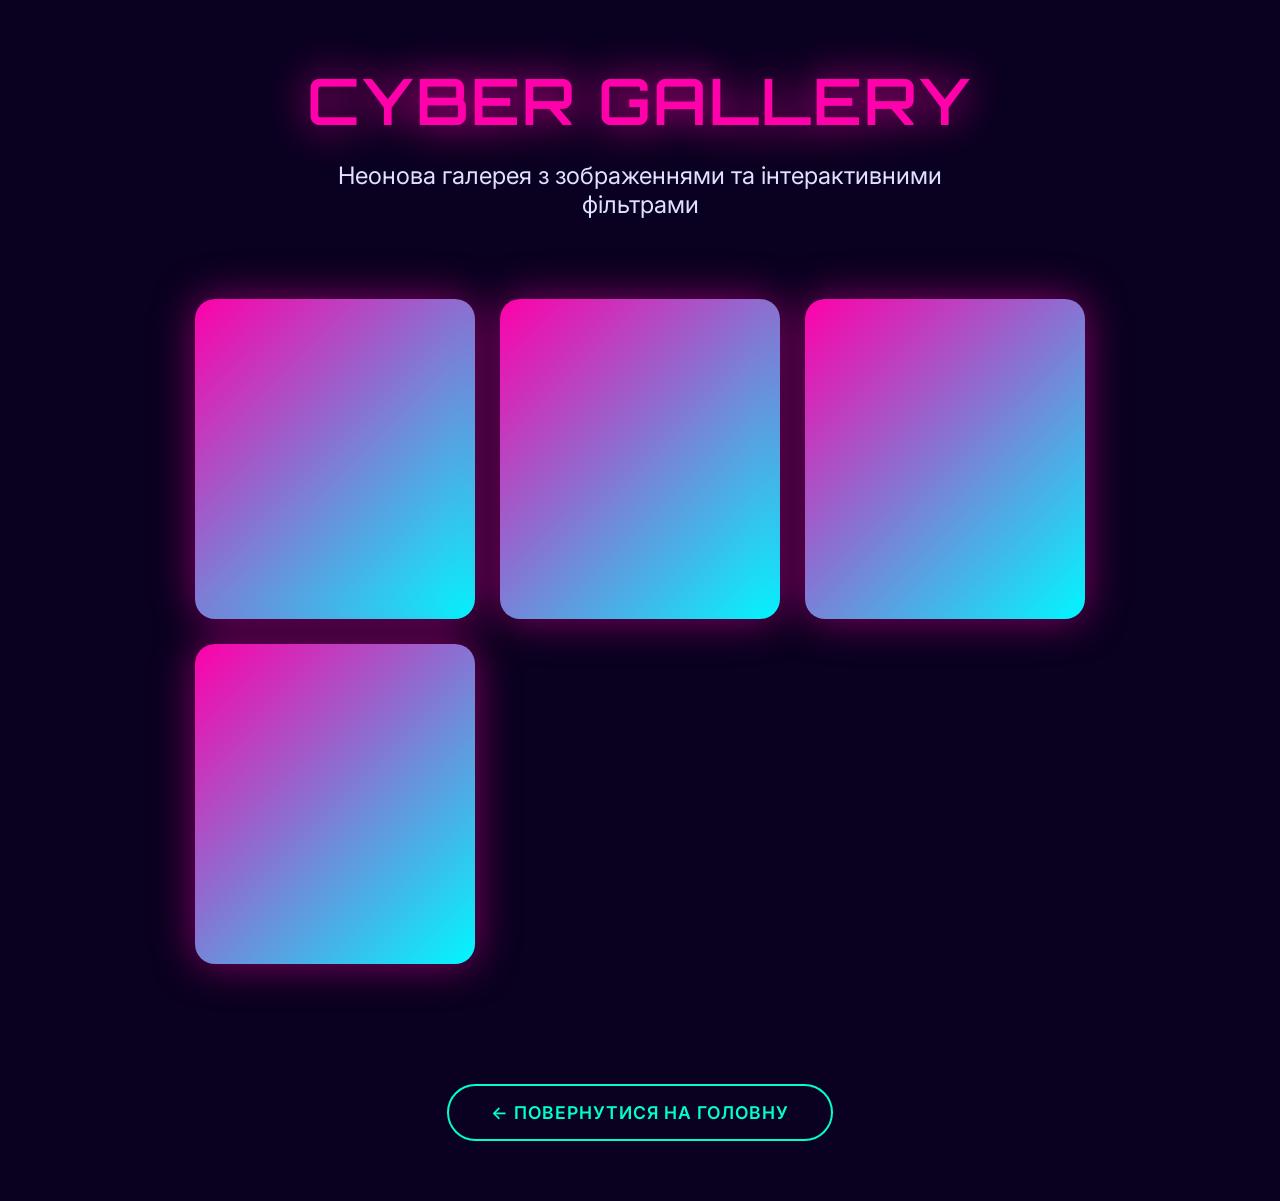
<file: projects/cyber-gallery/index.html>
<!DOCTYPE html>
<html lang="uk">
<head>
  <meta charset="UTF-8">
  <meta name="viewport" content="width=device-width, initial-scale=1.0">
  <title>Cyber Gallery — Володимир Соколов</title>
  <link rel="stylesheet" href="../../style.css">
  <link href="https://fonts.googleapis.com/css2?family=Inter:wght@400;500;600&family=Orbitron:wght@500;600;700&display=swap" rel="stylesheet">
  <link rel="stylesheet" href="https://cdnjs.cloudflare.com/ajax/libs/font-awesome/6.5.1/css/all.min.css">
  <style>
    body { background: #0a001f; }
    .gallery-hero {
      min-height: 100vh;
      display: flex;
      flex-direction: column;
      align-items: center;
      justify-content: center;
      padding: 60px 20px;
      text-align: center;
    }
    .gallery-grid {
      display: grid;
      grid-template-columns: repeat(auto-fit, minmax(280px, 1fr));
      gap: 25px;
      max-width: 1200px;
      margin: 60px auto;
      padding: 0 20px;
    }
    .gallery-item {
      height: 320px;
      background: linear-gradient(135deg, #ff00aa, #00f7ff);
      border-radius: 20px;
      box-shadow: 0 0 40px rgba(255, 0, 170, 0.5);
      transition: all 0.4s ease;
    }
    .gallery-item:hover {
      transform: scale(1.05);
      box-shadow: 0 0 60px rgba(255, 0, 170, 0.8);
    }
  </style>
</head>
<body>

  <div class="gallery-hero">
    <h1 style="font-size: 4rem; color: #ff00aa; text-shadow: 0 0 40px #ff00aa;">CYBER GALLERY</h1>
    <p style="font-size: 1.5rem; max-width: 700px; margin: 20px auto;">
      Неонова галерея з зображеннями та інтерактивними фільтрами
    </p>

    <div class="gallery-grid">
      <div class="gallery-item"></div>
      <div class="gallery-item"></div>
      <div class="gallery-item"></div>
      <div class="gallery-item"></div>
    </div>

    <a href="../../index.html" class="neon-btn" style="margin-top: 60px;">
      ← Повернутися на головну
    </a>
  </div>

  <script src="../../script.js"></script>
</body>
</html>
</file>
<file: style.css>
* {
  margin: 0;
  padding: 0;
  box-sizing: border-box;
}

body {
  font-family: 'Inter', sans-serif;
  background: #0a0a0f;
  color: #e0e0ff;
  overflow-x: hidden;
}

h1, h2, h3 {
  font-family: 'Orbitron', sans-serif;
  font-weight: 600;
  letter-spacing: 2px;
}

/* Навігація */
.navbar {
  position: fixed;
  top: 0;
  width: 100%;
  display: flex;
  justify-content: space-between;
  align-items: center;
  padding: 1.4rem 6%;
  background: rgba(10, 10, 15, 0.85);
  backdrop-filter: blur(15px);
  z-index: 1000;
  border-bottom: 1px solid rgba(0, 255, 200, 0.15);
}

.logo {
  font-size: 1.8rem;
  font-weight: 700;
}

.logo .neon {
  color: #00ffcc;
  text-shadow: 0 0 10px #00ffcc;
}

.nav-links {
  display: flex;
  gap: 2.5rem;
  list-style: none;
}

.nav-links a {
  color: #ccc;
  text-decoration: none;
  font-weight: 500;
  transition: 0.3s;
}

.nav-links a:hover {
  color: #00ffcc;
  text-shadow: 0 0 8px #00ffcc;
}

/* HERO */
.hero {
  position: relative;
  min-height: 100vh;
  display: flex;
  align-items: center;
  justify-content: center;
  text-align: center;
  overflow: hidden;
}

#particles {
  position: absolute;
  top: 0; left: 0;
  width: 100%;
  height: 100%;
  z-index: 1;
  opacity: 0.7;
}

.hero-content {
  position: relative;
  z-index: 2;
  max-width: 900px;
  padding: 0 20px;
}

.badge {
  display: inline-block;
  background: rgba(0, 255, 200, 0.1);
  color: #00ffcc;
  padding: 8px 20px;
  border-radius: 30px;
  font-size: 0.95rem;
  border: 1px solid rgba(0, 255, 200, 0.3);
  margin-bottom: 1rem;
}

.glitch-text {
  font-size: 5rem;
  margin: 0.5rem 0;
  text-shadow: 0 0 10px #00ffcc, 0 0 20px #00ffcc, 0 0 40px #ff00cc;
  animation: glitch 1.5s infinite alternate;
}

.subtitle {
  font-size: 1.6rem;
  margin-bottom: 3rem;
  opacity: 0.9;
}

/* Neon Visitka */
.neon-visitka {
  margin-top: 80px;
  background: rgba(15, 5, 35, 0.92);
  border: 5px solid #00f7ff;
  border-radius: 24px;
  padding: 45px 35px 55px;
  box-shadow: 0 0 40px #00f7ff, 0 0 80px #ff00aa, inset 0 0 40px rgba(255,255,255,0.08);
  animation: cardFloat 7s ease-in-out infinite;
}

@keyframes cardFloat {
  0%, 100% { transform: translateY(0); }
  50% { transform: translateY(-15px); }
}

.neon-visitka .avatar {
  width: 170px;
  height: 170px;
  margin: 0 auto 30px;
  border-radius: 50%;
  border: 7px solid #bb00ff;
  overflow: hidden;
  box-shadow: 0 0 40px #00f7ff;
  transition: all 0.5s ease;
}

.neon-visitka .avatar:hover {
  transform: scale(1.15) rotate(10deg);
  box-shadow: 0 0 60px #ff00aa;
}

.neon-visitka .avatar img {
  width: 100%; height: 100%; object-fit: cover;
}

.neon-visitka .glitch {
  font-size: 3.2rem;
  font-weight: 900;
  text-transform: uppercase;
  letter-spacing: 6px;
  color: #ffffff;
  position: relative;
  text-shadow: 4px 0 0 #00f7ff, -4px 0 0 #ff00aa, 0 0 25px #bb00ff;
  animation: glitchSkew 4s linear infinite alternate-reverse;
}

.neon-visitka .glitch::before,
.neon-visitka .glitch::after {
  content: attr(data-text);
  position: absolute;
  top: 0; left: 0;
  width: 100%; height: 100%;
}

.neon-visitka .glitch::before {
  color: #00f7ff;
  animation: glitchAnim1 2s infinite linear alternate-reverse;
  left: 4px;
}

.neon-visitka .glitch::after {
  color: #ff00aa;
  animation: glitchAnim2 2.6s infinite linear alternate-reverse;
  left: -4px;
}

.neon-visitka .visitka-title {
  font-size: 1.55rem;
  color: #ff00aa;
  text-shadow: 0 0 20px #ff00aa;
  margin: 12px 0 25px;
}

.neon-visitka .visitka-bio {
  max-width: 420px;
  margin: 0 auto 35px;
  opacity: 0.9;
  line-height: 1.7;
}

.visitka-contacts {
  display: flex;
  justify-content: center;
  gap: 30px;
  margin: 35px 0;
}

.contact-link {
  font-size: 2.3rem;
  color: #fff;
  transition: all 0.3s ease;
}

.contact-link:hover {
  color: #00f7ff;
  transform: scale(1.4) translateY(-5px);
  text-shadow: 0 0 25px #00f7ff;
}

.visitka-btn {
  margin-top: 10px;
}

/* Кнопки */
.neon-btn {
  padding: 16px 42px;
  background: transparent;
  border: 2px solid #00ffcc;
  color: #00ffcc;
  font-size: 1.1rem;
  font-weight: 600;
  border-radius: 50px;
  text-decoration: none;
  transition: all 0.4s;
  text-transform: uppercase;
  letter-spacing: 1px;
  cursor: pointer;
}

.neon-btn:hover {
  background: #00ffcc;
  color: #0a0a0f;
  box-shadow: 0 0 30px #00ffcc, 0 0 50px #00ffcc;
  transform: scale(1.08);
}

/* Секції */
.section {
  padding: 130px 6%;
  position: relative;
}

.section h2 {
  font-size: 3.2rem;
  text-align: center;
  margin-bottom: 4rem;
  color: #fff;
  text-shadow: 0 0 15px #00ffcc;
}

.skills-grid, .projects-grid {
  display: grid;
  grid-template-columns: repeat(auto-fit, minmax(280px, 1fr));
  gap: 2rem;
  max-width: 1200px;
  margin: 0 auto;
}

.skill-card, .project-card {
  background: rgba(255, 255, 255, 0.06);
  border: 1px solid rgba(0, 255, 200, 0.25);
  border-radius: 20px;
  padding: 2.2rem 1.8rem;
  backdrop-filter: blur(12px);
  transition: all 0.5s ease;
  position: relative;
  overflow: hidden;
}

.skill-card:hover, .project-card:hover {
  transform: translateY(-15px) rotate(2deg);
  border-color: #00ffcc;
  box-shadow: 0 0 35px rgba(0, 255, 200, 0.5);
}

.project-card .card-glow {
  position: absolute;
  top: -50%; left: -50%;
  width: 200%; height: 200%;
  background: radial-gradient(circle, rgba(0,255,200,0.15) 0%, transparent 70%);
  opacity: 0;
  transition: 0.6s;
}

.project-card:hover .card-glow {
  opacity: 1;
}

.project-link {
  color: #00ffcc;
  text-decoration: none;
  margin-top: 1rem;
  display: inline-block;
}

.contact-form {
  max-width: 620px;
  margin: 0 auto;
  display: flex;
  flex-direction: column;
  gap: 1.2rem;
}

.contact-form input,
.contact-form textarea {
  background: rgba(255,255,255,0.05);
  border: 1px solid rgba(0,255,200,0.3);
  padding: 18px 22px;
  border-radius: 14px;
  color: white;
  font-size: 1.05rem;
}

.contact-form input:focus,
.contact-form textarea:focus {
  outline: none;
  border-color: #00ffcc;
  box-shadow: 0 0 15px rgba(0,255,200,0.4);
}

/* Glitch анімації */
@keyframes glitch {
  0% { text-shadow: 2px 2px #ff00cc, -2px -2px #00ffcc; }
  25% { text-shadow: -2px 2px #ff00cc, 2px -2px #00ffcc; }
  50% { text-shadow: 2px -2px #ff00cc, -2px 2px #00ffcc; }
  100% { text-shadow: -2px -2px #ff00cc, 2px 2px #00ffcc; }
}

@keyframes glitchSkew {
  0% { transform: skew(0deg); }
  10% { transform: skew(8deg); }
  20% { transform: skew(-6deg); }
  30% { transform: skew(4deg); }
  100% { transform: skew(0deg); }
}

@keyframes glitchAnim1 {
  0% { clip: rect(20px, 9999px, 50px, 0); }
  5% { clip: rect(80px, 9999px, 110px, 0); }
  10% { clip: rect(10px, 9999px, 40px, 0); }
  15% { clip: rect(70px, 9999px, 95px, 0); }
  20% { clip: rect(30px, 9999px, 65px, 0); }
  100% { clip: rect(45px, 9999px, 85px, 0); }
}

@keyframes glitchAnim2 {
  0% { clip: rect(65px, 9999px, 95px, 0); }
  5% { clip: rect(25px, 9999px, 55px, 0); }
  10% { clip: rect(85px, 9999px, 120px, 0); }
  15% { clip: rect(15px, 9999px, 45px, 0); }
  100% { clip: rect(55px, 9999px, 80px, 0); }
}

/* Адаптив */
@media (max-width: 768px) {
  .glitch-text { font-size: 3.2rem; }
  .neon-visitka .glitch { font-size: 2.6rem; }
  .nav-links { gap: 1.2rem; font-size: 0.95rem; }
}

/* Виділена неонова кнопка "Переглянути" */
.neon-view-btn {
  display: inline-block;
  margin-top: 20px;
  padding: 14px 32px;
  background: transparent;
  color: #00ffcc;
  border: 3px solid #00ffcc;
  border-radius: 50px;
  font-size: 1.1rem;
  font-weight: 700;
  text-transform: uppercase;
  letter-spacing: 2px;
  text-decoration: none;
  transition: all 0.4s ease;
  box-shadow: 0 0 15px rgba(0, 255, 204, 0.6);
  position: relative;
  overflow: hidden;
}

.neon-view-btn:hover {
  background: #00ffcc;
  color: #0a0a0f;
  box-shadow: 0 0 30px #00ffcc,
              0 0 50px #00ffcc;
  transform: translateY(-3px) scale(1.05);
}

.neon-view-btn::before {
  content: '';
  position: absolute;
  top: 0;
  left: -100%;
  width: 40%;
  height: 100%;
  background: linear-gradient(
    90deg,
    transparent,
    rgba(255,255,255,0.6),
    transparent
  );
  transition: 0.7s;
}

.neon-view-btn:hover::before {
  left: 120%;
}
</file>
